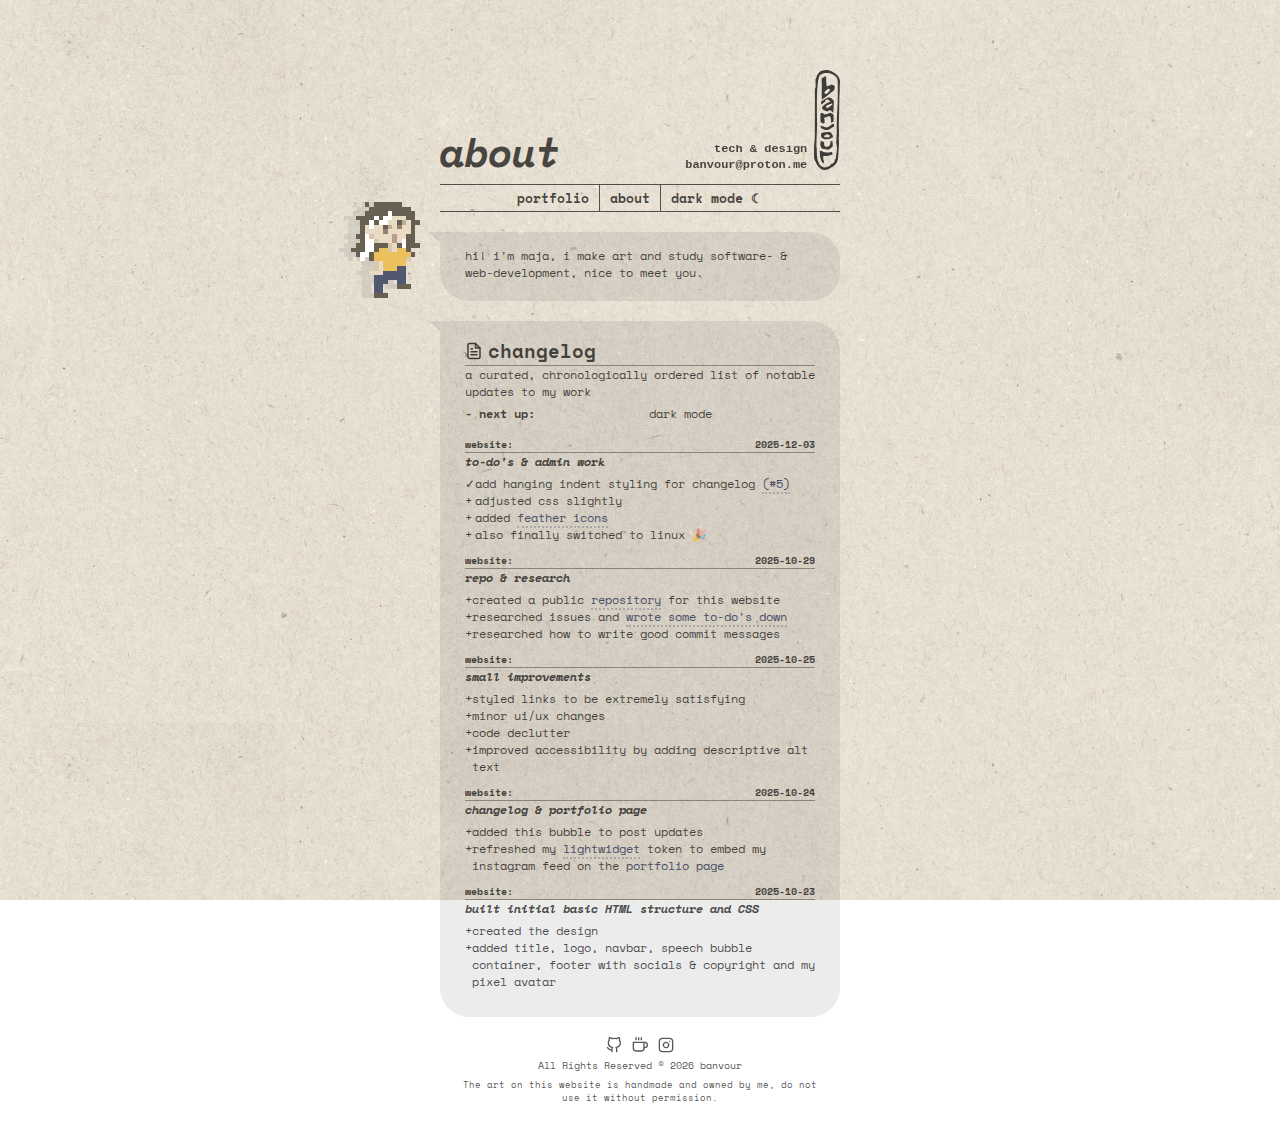
<file: index.html>
<!-- All Rights Reserved © 2025 banvour
 pls don't copy, thx -->
<!DOCTYPE html>
<html>

<head>
    <meta charset="UTF-8" />
    <title>banvour</title>
    <link rel="icon" type="image/x-icon" href="images/favicon.PNG">
    <link rel="preconnect" href="https://fonts.googleapis.com">
    <link rel="preconnect" href="https://fonts.gstatic.com" crossorigin>
    <link href="https://fonts.googleapis.com/css2?family=Space+Mono:wght@400;700&display=swap" rel="stylesheet">
    <link rel="stylesheet" href="css/style.css" />
</head>

<body>
    <div class="page-wrapper">

        <header class="site-header">
            <div class="header-title">
                <h1>about</h1>
            </div>
            <div class="header-logo">
                <img src="images/banner-text.svg" class="opacity-down" alt="description and contact information">
                <img src="images/logo.svg" alt="my logo, banvour written horizontally with a rounded border around it">
            </div>
        </header>

        <nav class="nav-bar">
            <ul>
                <li><a href="portfolio.html">portfolio</a></li>
                <li><a href="index.html">about</a></li>
                <li><button id="dark-mode-toggle">dark mode ☾</button></li>
            </ul>
        </nav>

        <main class="main-container">
            <img src="images/pixel-me.PNG" class="pixelart" alt="pixel art of me, the site author">
            <div class="main-content">
                <div class="bubble">
                    <p>hi! i'm maja, i make art and study software- & web-development, nice to meet you.</p>
                </div>
                <div class="bubble">

                    <div class="commit-msg">
                        <div class="commit-msg-header">
                            <div class="commit-msg-header-title">
                                <img src="/images/file-text.svg" class="opacity-down" height="18px">
                                <h1> changelog</h1>
                            </div>
                            <p>a curated, chronologically ordered list of notable updates to my work</p>
                            <ul class="commit-msg-list">
                            <li class="undone">dark mode</li>
                            </ul>
                        </div>
                    </div>

                    <!-- <div class="commit-msg">
                        <div class="commit-msg-header">
                            <div class="commit-msg-header-facts">
website:

                                <h3>type:</h3>
                                <h3>29/10/25</h3>
                            </div>
                            <h2>title</h2>
                        </div>
                        <ul class="commit-msg-list">
                            <li></li>
                            <li class="undone"></li>
                        </ul>
                    </div> -->

                    <div class="commit-msg">
                        <div class="commit-msg-header">
                            <div class="commit-msg-header-facts">
                                <h3>website:</h3>
                                <h3>2025-12-03</h3>
                            </div>
                            <h2>to-do's & admin work</h2>
                        </div>
                        <ul>
                            <li class="issue">add hanging indent styling for changelog <a
                                    href="https://github.com/banvour/portfolio/issues/5">(#5)</a></li>
                            <li>adjusted css slightly</li>
                            <li>added <a href="https://feathericons.com/">feather icons</a></li>
                            <li>also finally switched to linux &#127881;</li>
                        </ul>
                    </div>

                    <div class="commit-msg">
                        <div class="commit-msg-header">
                            <div class="commit-msg-header-facts">
                                <h3>website:</h3>
                                <h3>2025-10-29</h3>
                            </div>
                            <h2>repo & research</h2>
                        </div>
                        <ul>
                            <li>created a public <a href="https://github.com/banvour/portfolio">repository</a> for this
                                website</li>
                            <li>researched issues and <a href="https://github.com/banvour/portfolio/issues">wrote some
                                    to-do's down</a></li>
                            <li>researched how to write good commit messages</li>
                        </ul>
                    </div>

                    <div class="commit-msg">
                        <div class="commit-msg-header">
                            <div class="commit-msg-header-facts">
                                <h3>website:</h3>
                                <h3>2025-10-25</h3>
                            </div>
                            <h2>small improvements</h2>
                        </div>
                        <ul>
                            <li>styled links to be extremely satisfying</li>
                            <li>minor ui/ux changes</li>
                            <li>code declutter</li>
                            <li>improved accessibility by adding descriptive alt text</li>
                        </ul>
                    </div>

                    <div class="commit-msg">
                        <div class="commit-msg-header">
                            <div class="commit-msg-header-facts">
                                <h3>website:</h3>
                                <h3>2025-10-24</h3>
                            </div>
                            <h2>changelog & portfolio page</h2>
                        </div>
                        <ul>
                            <li>added this bubble to post updates</li>
                            <li>refreshed my <a href="https://lightwidget.com/">lightwidget</a> token to embed my
                                instagram feed on the <a href="portfolio.html">portfolio page</a></li>
                        </ul>
                    </div>

                    <div class="commit-msg">
                        <div class="commit-msg-header">
                            <div class="commit-msg-header-facts">
                                <h3>website:</h3>
                                <h3>2025-10-23</h3>
                            </div>
                            <h2>built initial basic HTML structure and CSS</h2>
                        </div>
                        <ul>
                            <li>created the design</li>
                            <li>added title, logo, navbar, speech bubble container, footer with socials & copyright and
                                my pixel avatar</li>
                        </ul>
                    </div>

                </div>
            </div>
        </main>

        <footer class="site-footer">
            <div class="socials">
                <a href="https://github.com/banvour" target="_blank"><img src="images/github.svg" class="opacity-up"
                        alt="link to my github profile"></a>
                <a href="https://ko-fi.com/banvour" target="_blank"><img src="images/coffee.svg"
                        alt="link to my ko-fi profile"></a>
                <a href="https://instagram.com/banvour" target="_blank"><img src="images/instagram.svg"
                        alt="link to my instagram profile"></a>
            </div>
            <p>All Rights Reserved &copy; <span id="copyright-year"></span> banvour</p>
            <p class="smol">The art on this website is handmade and owned by me, do not use it without permission.</p>
        </footer>

    </div>

    <script>
        document.getElementById('copyright-year').textContent = new Date().getFullYear();
    </script>

</body>

</html>
</file>
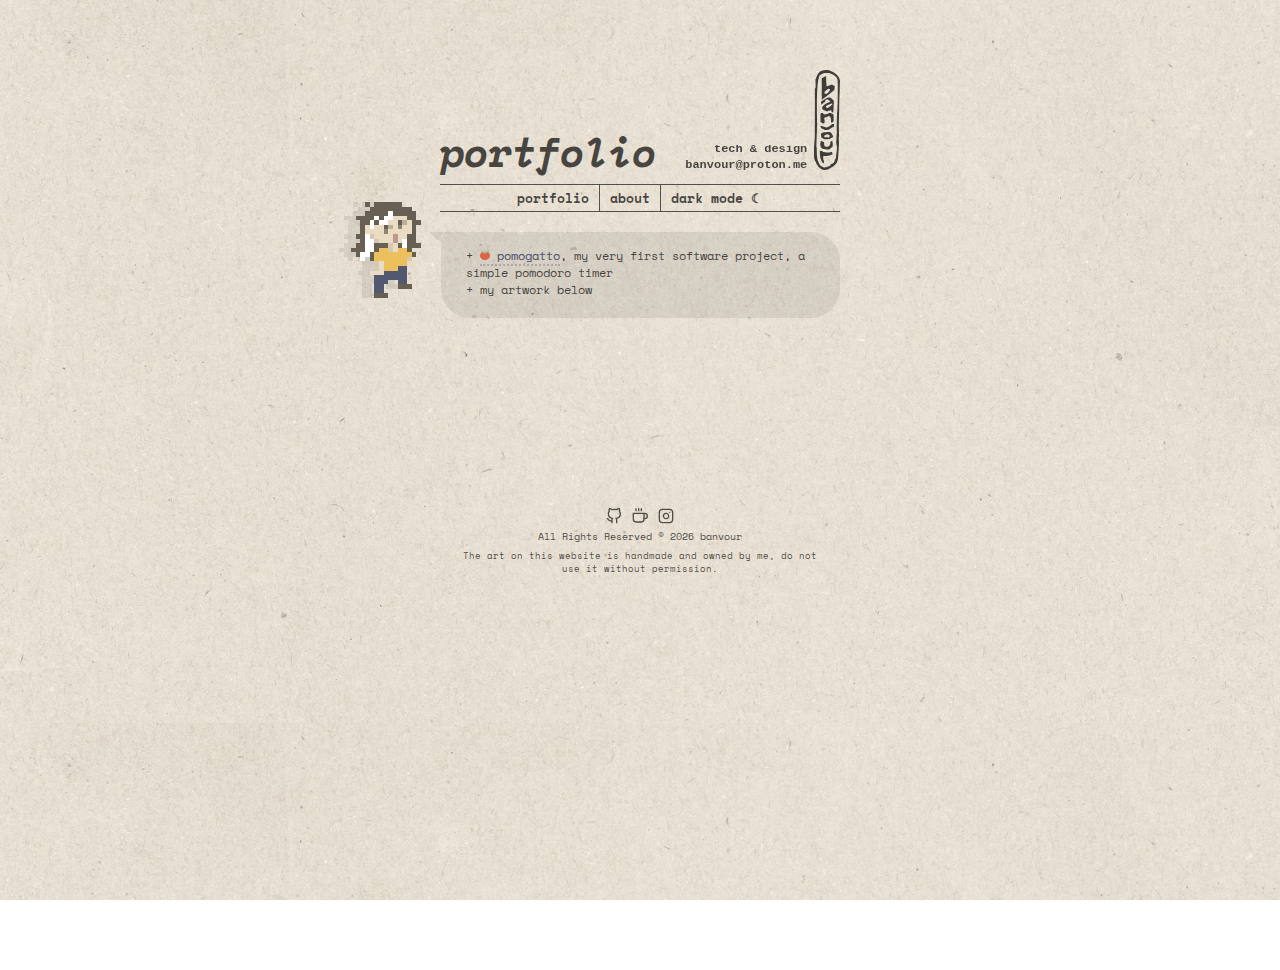
<file: portfolio.html>
<!-- All Rights Reserved © 2025 banvour
 pls don't copy, thx -->
<!DOCTYPE html>
<html>

<head>
    <meta charset="UTF-8" />
    <title>banvour</title>
    <link rel="icon" type="image/x-icon" href="images/favicon.PNG">
    <link rel="preconnect" href="https://fonts.googleapis.com">
    <link rel="preconnect" href="https://fonts.gstatic.com" crossorigin>
    <link href="https://fonts.googleapis.com/css2?family=Space+Mono:wght@400;700&display=swap" rel="stylesheet">
    <link rel="stylesheet" href="css/style.css" />
</head>

<body>
    <div class="page-wrapper">

        <header class="site-header">
            <div class="header-title">
                <h1>portfolio</h1>
            </div>
            <div class="header-logo">
                <img src="images/banner-text.svg" class="opacity-down" alt="description and contact information">
                <img src="images/logo.svg" alt="my logo, banvour written horizontally with a rounded border around it">
            </div>
        </header>

        <nav class="nav-bar">
            <ul>
                <li><a href="portfolio.html">portfolio</a></li>
                <li><a href="index.html">about</a></li>
                <li><button id="dark-mode-toggle">dark mode ☾</button></li>
            </ul>
        </nav>

        <main class="main-container">
            <img src="images/pixel-me.PNG" class="pixelart" alt="pixel art of me, the site author">
            <div class="main-content">
                <div class="bubble">
                    <p>
                        + <a href="https://github.com/banvour/pomogatto"><img src="images/tomato.svg" width="10px"
                                alt="logo of my pomodoro timer app, a tomato where the green part looks like cat ears">
                            pomogatto</a>, my very first software project, a simple pomodoro timer</a><br>
                        + my artwork below
                    </p>
                </div>

                <!-- LightWidget WIDGET -->
                <script src="https://cdn.lightwidget.com/widgets/lightwidget.js"></script><iframe
                    src="https://cdn.lightwidget.com/widgets/3e9cfffb7e0257d9ae40cf0e2ddf7063.html" scrolling="no"
                    allowtransparency="true" class="lightwidget-widget"
                    style="width:100%;border:0;overflow:hidden;"></iframe>

            </div>
        </main>

        <footer class="site-footer">
            <div class="socials">
                <a href="https://github.com/banvour" target="_blank"><img src="images/github.svg" class="opacity-up"
                        alt="link to my github profile"></a>
                <a href="https://ko-fi.com/banvour" target="_blank"><img src="images/coffee.svg"
                        alt="link to my ko-fi profile"></a>
                <a href="https://instagram.com/banvour" target="_blank"><img src="images/instagram.svg"
                        alt="link to my instagram profile"></a>
            </div>
            <p>All Rights Reserved &copy; <span id="copyright-year"></span> banvour</p>
            <p class="smol">The art on this website is handmade and owned by me, do not use it without permission.</p>
        </footer>

    </div>

    <script>
        document.getElementById('copyright-year').textContent = new Date().getFullYear();
    </script>

</body>

</html>
</file>
<file: css/style.css>
html {
  background-color: #ffffff;
  background-image: url("../images/bg2.png");
  background-repeat: repeat;
  background-attachment: fixed;
  background-size: 100%;
}

body {
  min-height: 100vh;
  font-family: 'Space Mono', monospace;
  color: rgba(0, 0, 0, 0.699);
  font-size: 12px;
  margin: 0;
}

body p {
  margin: 0 0 5px 0;
}

a:link,
a:visited {
  color: rgb(74, 80, 105);
  text-decoration: none;
  border-bottom: 2px dotted rgba(74, 80, 105, 0.31);
  position: relative;
  top: 0;
  left: 0;
  transition: all 0.1s ease-out;
}

a:hover {
  color: rgba(74, 80, 105, 0.942);
  font-weight: bold;
  border-bottom: 2px dotted rgba(74, 80, 105, 0.8);
}

a:active {
  color: rgba(108, 117, 152, 0.942);
  top: 2px;
  left: 2px;
}

.opacity-down {
  opacity: 70%;
}

.page-wrapper {
  max-width: 400px;
  margin: auto;
  min-height: 100vh;
}

/* ################ HEADER ################ */
.site-header {
  display: flex;
  justify-content: space-between;
  align-items: end;
  padding: 0;
  margin: 70px 0 0 0;
}

.header-title h1 {
  font-size: 2.5rem;
  font-style: italic;
  margin: 0;
}

.header-logo {
  gap: 10px;
}

.header-logo img {
  max-height: 100px;
  padding-bottom: 7px;
}

/* ################ NAV BAR ################ */

.nav-bar {
  border-top: 1px solid rgba(0, 0, 0, 0.642);
  border-bottom: 1px solid rgba(0, 0, 0, 0.642);
  margin-top: 3px;
}

.nav-bar ul {
  display: flex;
  justify-content: center;
  margin: 0;
  padding: 0;
  list-style: none;
}

.nav-bar a,
.nav-bar button {
  display: block;
  padding: 3px 10px;
  text-decoration: none;
  color: inherit;
  background: none;
  border: none;
  font-family: inherit;
  font-size: 13px;
  font-weight: bold;
  cursor: pointer;
}

.nav-bar li+li {
  border-left: 1px solid rgba(0, 0, 0, 0.642);
}


/* ################ MAIN ################ */

.main-container {
  display: flex;
  flex-direction: row;
  justify-content: flex-start;
  align-items: flex-start;
  gap: 20px;
  margin: -10px 0px 10px -89px;
  flex-grow: 1;
}

.main-content {
  display: flex;
  flex-direction: column;
  gap: 20px;
  margin-top: 30px;
}

.main-content h1 {
  font-size: 1.2rem;
  margin: 0;
}

.main-content h2 {
  font-size: 12px;
  margin: 0;
  font-style: italic;
}

.main-content h3 {
  font-size: 10px;
  margin: 0;
}

.bubble {
  background-color: rgba(0, 0, 0, 0.074);
  width: auto;
  height: auto;
  border-radius: 0px 29px 29px 29px;
  display: flex;
  align-items: center;
  flex-direction: column;
  position: relative;
  padding: 15px 25px 15px 25px;
  gap: 10px;
}

.bubble::before {
  content: "";
  width: 0;
  height: 0;
  position: absolute;
  right: 100%;
  top: 0px;
  border-right: 12px solid rgba(0, 0, 0, 0.074);
  border-bottom: 10px solid transparent;
}

.commit-msg {
  width: auto;
  display: flex;
  flex-direction: column;
  margin: 0;
  width: 100%;
  overflow-y: auto
}

.commit-msg:last-child {
  margin-bottom: 12px;
}

.commit-msg-header {
  display: flex;
  flex-direction: column;
  align-items: stretch;
  width: 100%;
  margin: 0 0 5px 0;
}

.commit-msg-header-facts {
  display: flex;
  justify-content: space-between;
  width: 100%;
  border-bottom: 1px solid rgba(0, 0, 0, 0.356);
  margin: 0;
}

.commit-msg-header-title {
  width: 100%;
  display: flex;
  align-items: center;
  border-bottom: 1px solid rgba(0, 0, 0, 0.356);
  margin: 0;
  gap: 5px;
}

.commit-msg ul,li {
  padding-left: 0;
  margin: 0;
}

.commit-msg ul {
  display: table;
}

.commit-msg li {
  list-style: none;
  display: table-row;
}

.commit-msg li::before {
  content: "+ ";
  display: table-cell;
}

.commit-msg li.undone::before {
  font-weight: bold;
  content: "- next up:";
}

.commit-msg li.issue::before {
  content: "✓ ";
}

.pixelart {
  height: 96px;
  width: 96px;
  image-rendering: pixelated;
  filter: drop-shadow(-12px 0px 0px rgba(0, 0, 0, 0.08));
}


/* ################ FOOTER ################ */

.site-footer {
  display: flex;
  flex-direction: column;
  align-items: center;
  justify-content: center;
  margin: 20px;
  font-size: 10px;
}

.smol {
  font-size: 9px;
  padding: 0;
  margin: 0;
  text-align: center;
}

.socials {
  display: flex;
  gap: 10px;
  align-items: center;
  margin: 0 0 5px 0;
}

.socials img {
  height: 16px;
  display: block;
  opacity: 65%;
  transition: all 0.1s ease-out;
}

.socials a {
  border: none;
}
</file>
